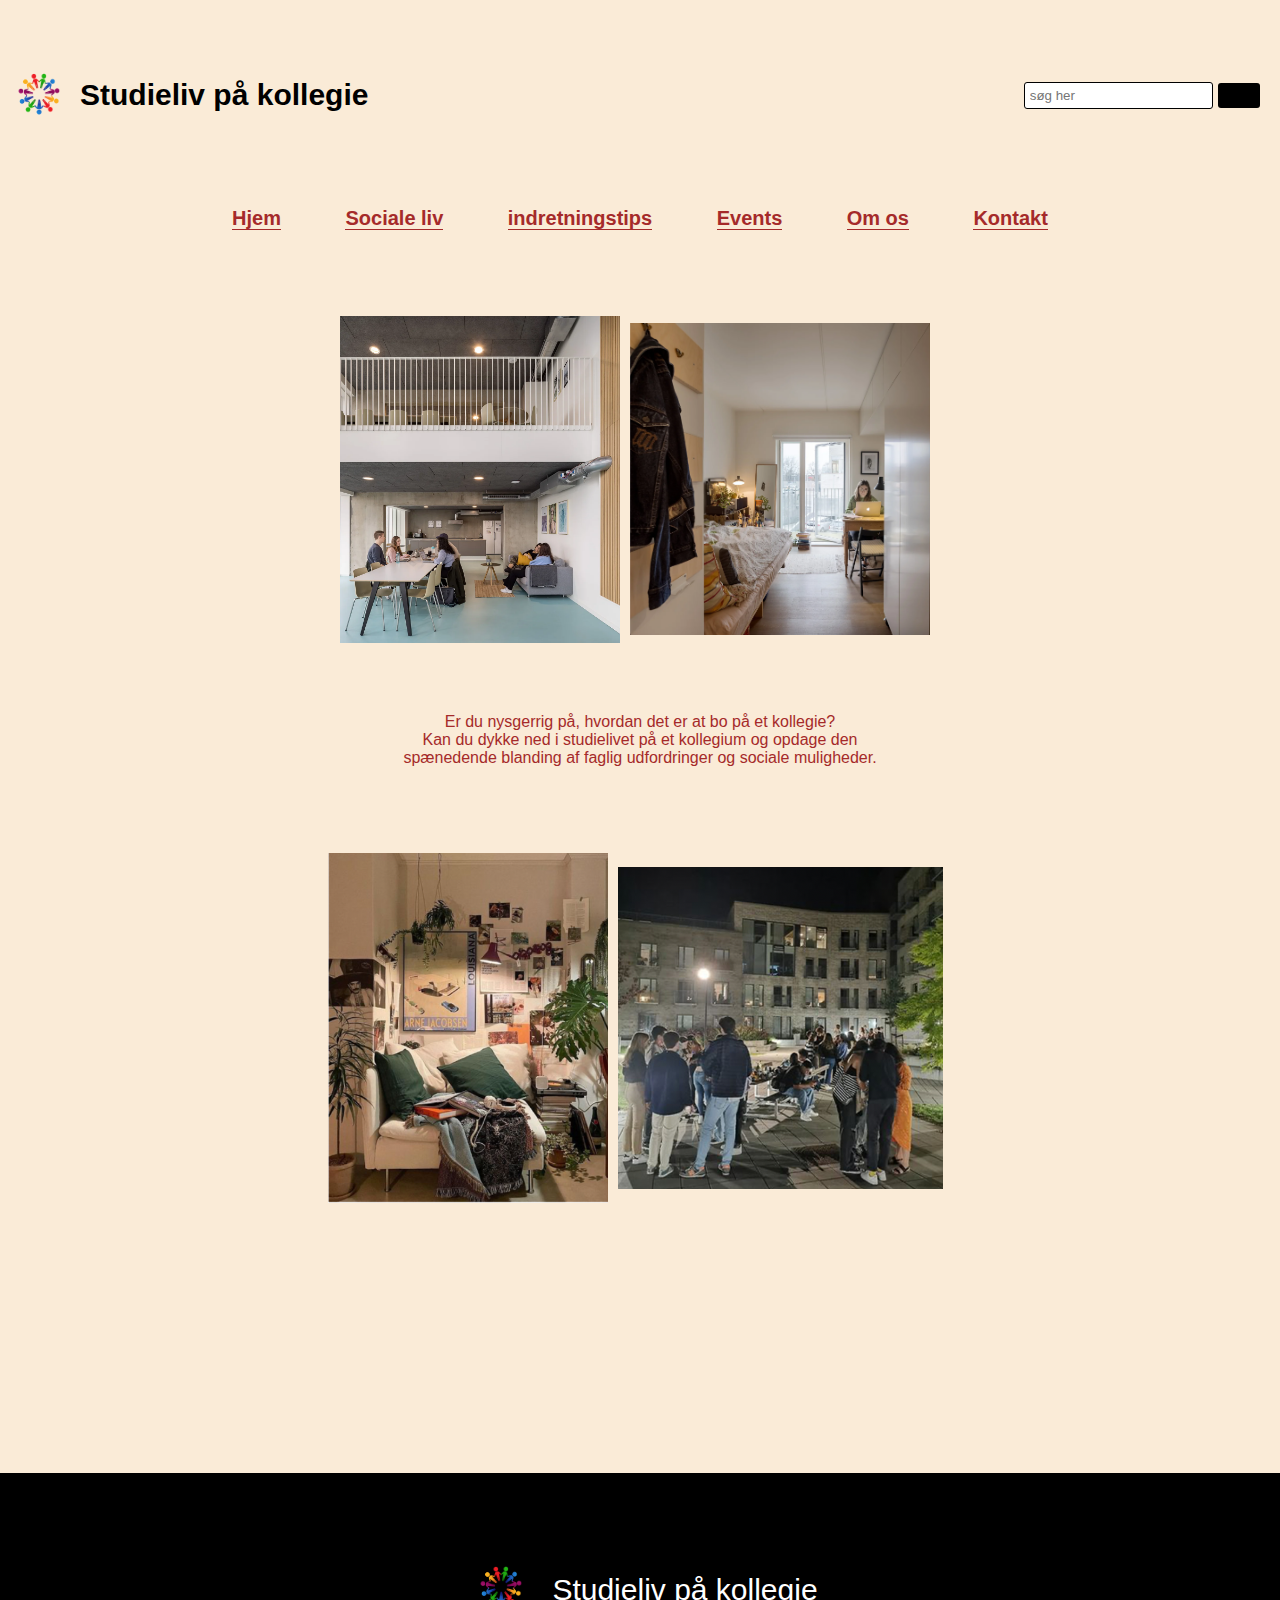
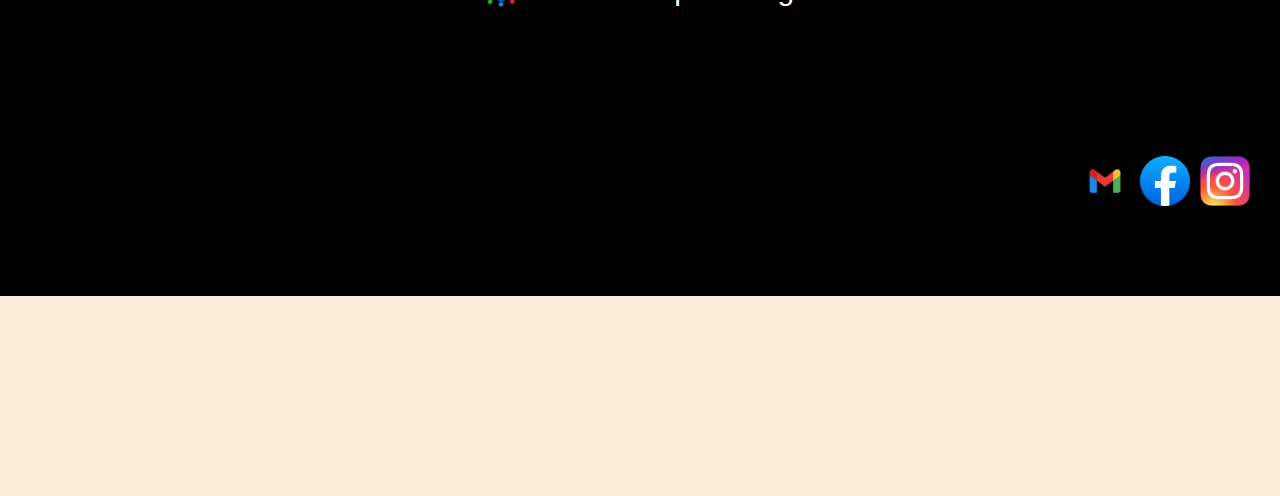
<file: index.html>
<!DOCTYPE html>
<html lang="en"> 
    <head>
        <meta charset="UTF-8">
        <meta name="viewport" content="width=device-width, initial-scale=1.0">

        <meta name="description" content="Denne online SEO snydeark opregner alt for at rangere først..."> 
        <meta name="keywords" content="seo,snydeark"> 

        <title>Min Hjemmeside</title>
        <link rel="stylesheet" href="styles.css">
        
    </head>
   <!--her starter min body-->
<body>
     <header>
        <div class="header-content">  
        <div class="logo"> 
        <img src="logo1.jpg" alt="logo">
        </div>
    <h1 class="centered-heading">Studieliv på kollegie</h1>
        <div class="search-box"> 
            <input type="text" placeholder="søg her">
            <button type="submit">søg</button>
        </div>
</div>
</header>

<main>
   <nav>
    <ul>
        <li><a class="menu-item" href="index.html">Hjem</a></li>
<li><a class="menu-item" href="social-liv.html">Sociale liv</a></li>
<li><a class="menu-item" href="indretningstips.html">indretningstips</a></li>
<li><a class="menu-item" href="index.html">Events</a></li>
<li><a class="menu-item" href="index.html">Om os</a></li>
<li><a class="menu-item" href="index.html">Kontakt</a></li>

               
    </ul>
   </nav>

      <div class="container">    
        <img src="billede1.jpg" alt="beskrivelse af anden billede" style="width: 280px; height: auto;">
        <img src="billede2.jpg" alt="beskrivelse af første billede" style="width: 300px; height: auto;">
    </div>
    <h2> Er du nysgerrig på, hvordan det er at bo på et kollegie? </h2>
<p class="after-h2-text">Kan du dykke ned i studielivet på et kollegium og opdage den <br>
spænedende blanding af faglig udfordringer og sociale muligheder.</p> 
    

    <div class="container"> 
    <img src="hyggekrog.jpg" alt="beskrivelse af tredje billede" style="width: 280px; height: auto;">
    <img src="forsamling.jpg" alt="beskrivelse af fjerde billede" style="width: 325px; height: auto;">
    </div>
</main> 
<!-- her starter min footer-->
<footer class="fotter"> 
    <div class="footer-content"> 
    <div class="logo"> 
        <img src="logo1.jpg" alt="logo">
    </div>
    <p>Studieliv på kollegie</p>
</div>

<div class="social-icons">
    <img src="mail.jpg" alt="Email" class="social-logo">
    <img src="facebook.jpg" alt="Email" class="social-logo">
    <img src="instagram.jpg" alt="Email" class="social-logo">
</div>
</footer>




</body>
</html>
</file>
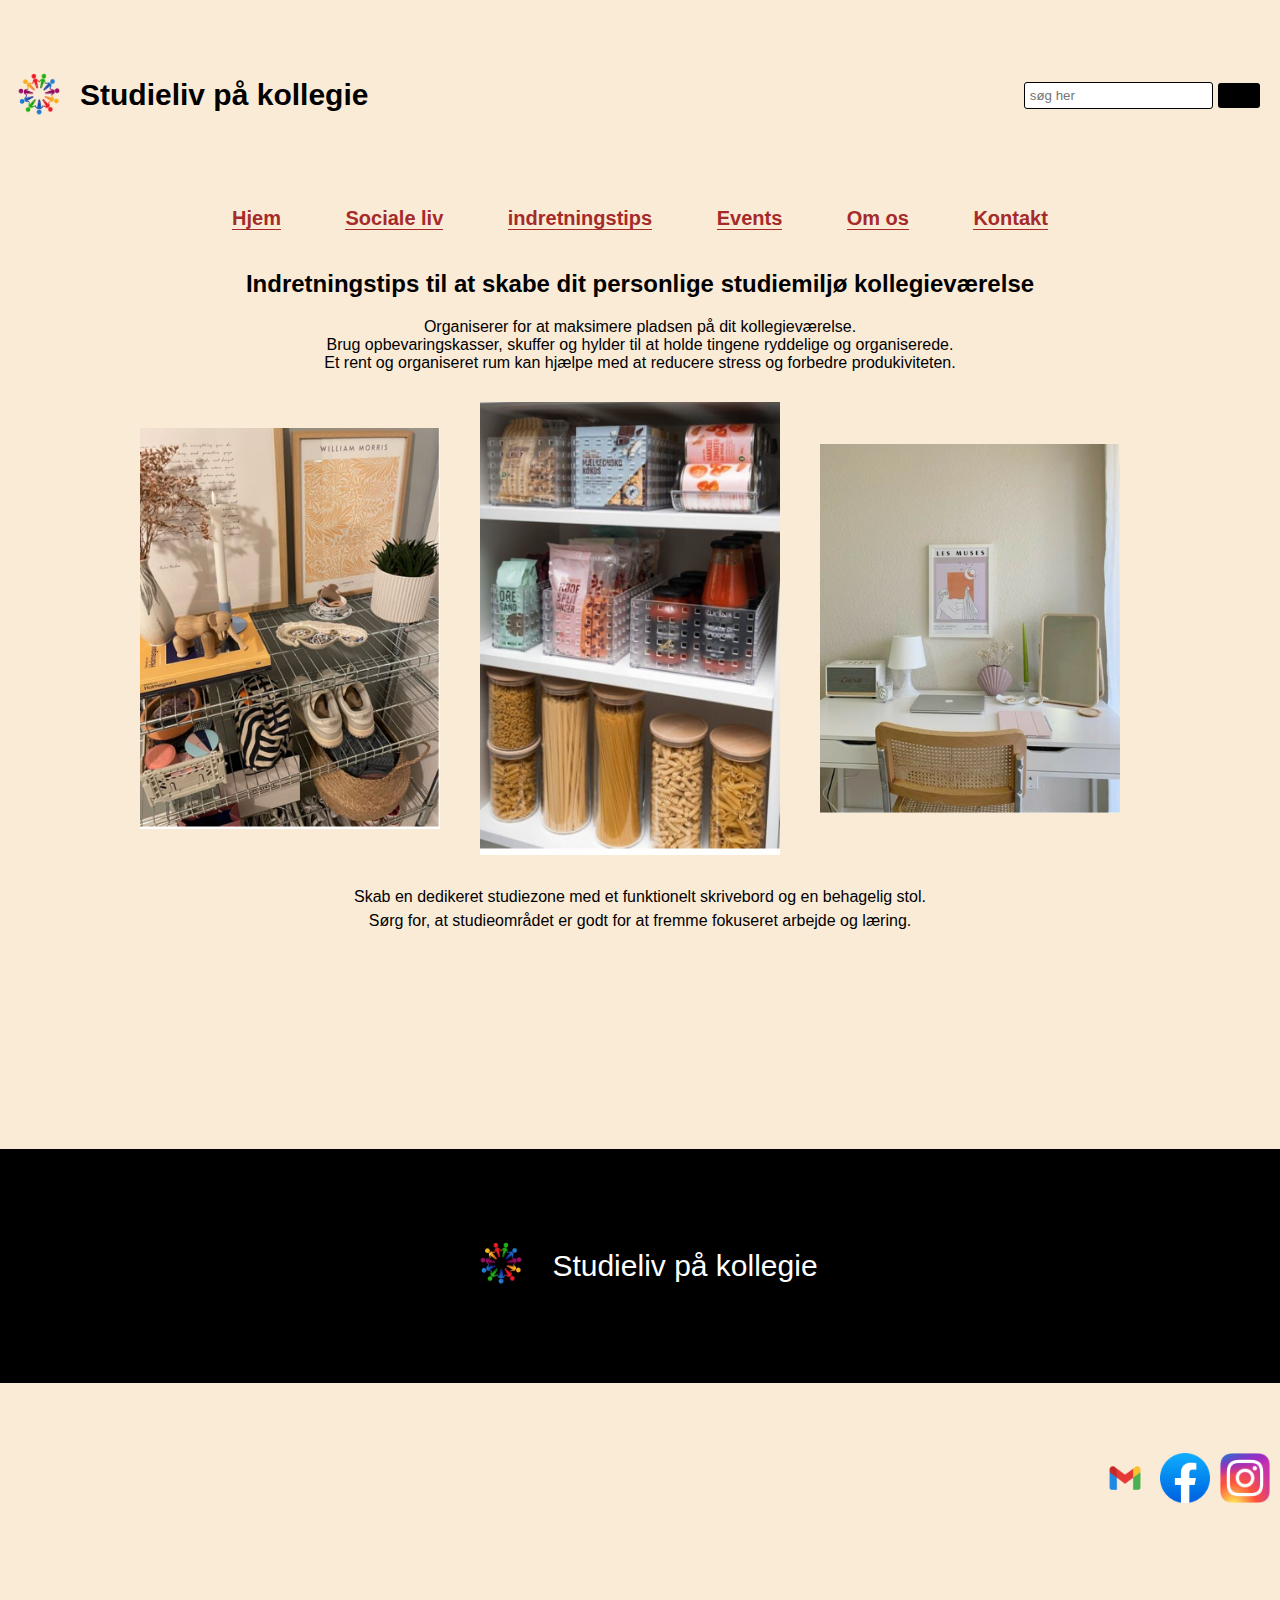
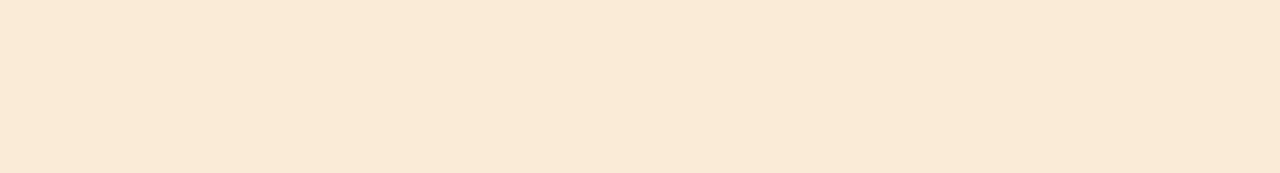
<file: indretningstips.html>
<!DOCTYPE html>
<html lang="en"> 
    <head>
        <meta charset="UTF-8">
        <meta name="viewport" content="width=device-width, initial-scale=1.0">
        <title>Min Hjemmeside</title>
        <link rel="stylesheet" href="styles.css">
        
    </head>
   
<body>
     <header>
        <div class="header-content">  
        <div class="logo"> 
        <img src="logo1.jpg" alt="logo">
        </div>
    <h1 class="centered-heading">Studieliv på kollegie</h1>
        <div class="search-box"> 
            <input type="text" placeholder="søg her">
            <button type="submit">søg</button>
        </div>
</div>
</header>

<main>
   <nav>
    <ul>
        <li><a class="menu-item" href="index.html">Hjem</a></li>
        <li><a class="menu-item" href="social-liv.html">Sociale liv</a></li>
<li><a class="menu-item" href="indretningstips.html">indretningstips</a></li>
<li><a class="menu-item" href="index.html">Events</a></li>
<li><a class="menu-item" href="index.html">Om os</a></li>
<li><a class="menu-item" href="index.html">Kontakt</a></li>
    </ul>
   </nav>

<h1 class="main-heading"> Indretningstips til at skabe dit personlige studiemiljø kollegieværelse </h1>
<p> Organiserer for at maksimere pladsen på dit kollegieværelse.<br>
    Brug opbevaringskasser, skuffer og hylder til at holde tingene ryddelige og organiserede.<br> 
    Et rent og organiseret rum kan hjælpe med at reducere stress og forbedre produkiviteten. </p>

    <div class="image-container"> 
    <img src="skohylde.jpg" alt="beskrivelse af dit billede 1">
    <img src="opbevaring.jpg" alt="beskrivelse af dit billede 2">
    <img src="skrivebord.jpg" alt="beskrivelse af dit billede 3">

     <p> Skab en dedikeret studiezone med et funktionelt skrivebord og en behagelig stol.<br>
         Sørg for, at studieområdet er godt for at fremme fokuseret arbejde og læring. </p>
    </div>
</main>




<footer class="fotter"> 
    <div class="footer-content"> 
    <div class="logo"> 
        <img src="logo1.jpg" alt="logo">
    </div>
    <p>Studieliv på kollegie</p>
</div>
</footer>
<div class="social-icons">
    <img src="mail.jpg" alt="Email" class="social-logo">
    <img src="facebook.jpg" alt="Email" class="social-logo">
    <img src="instagram.jpg" alt="Email" class="social-logo">
</div>
</body>
</html>
</file>
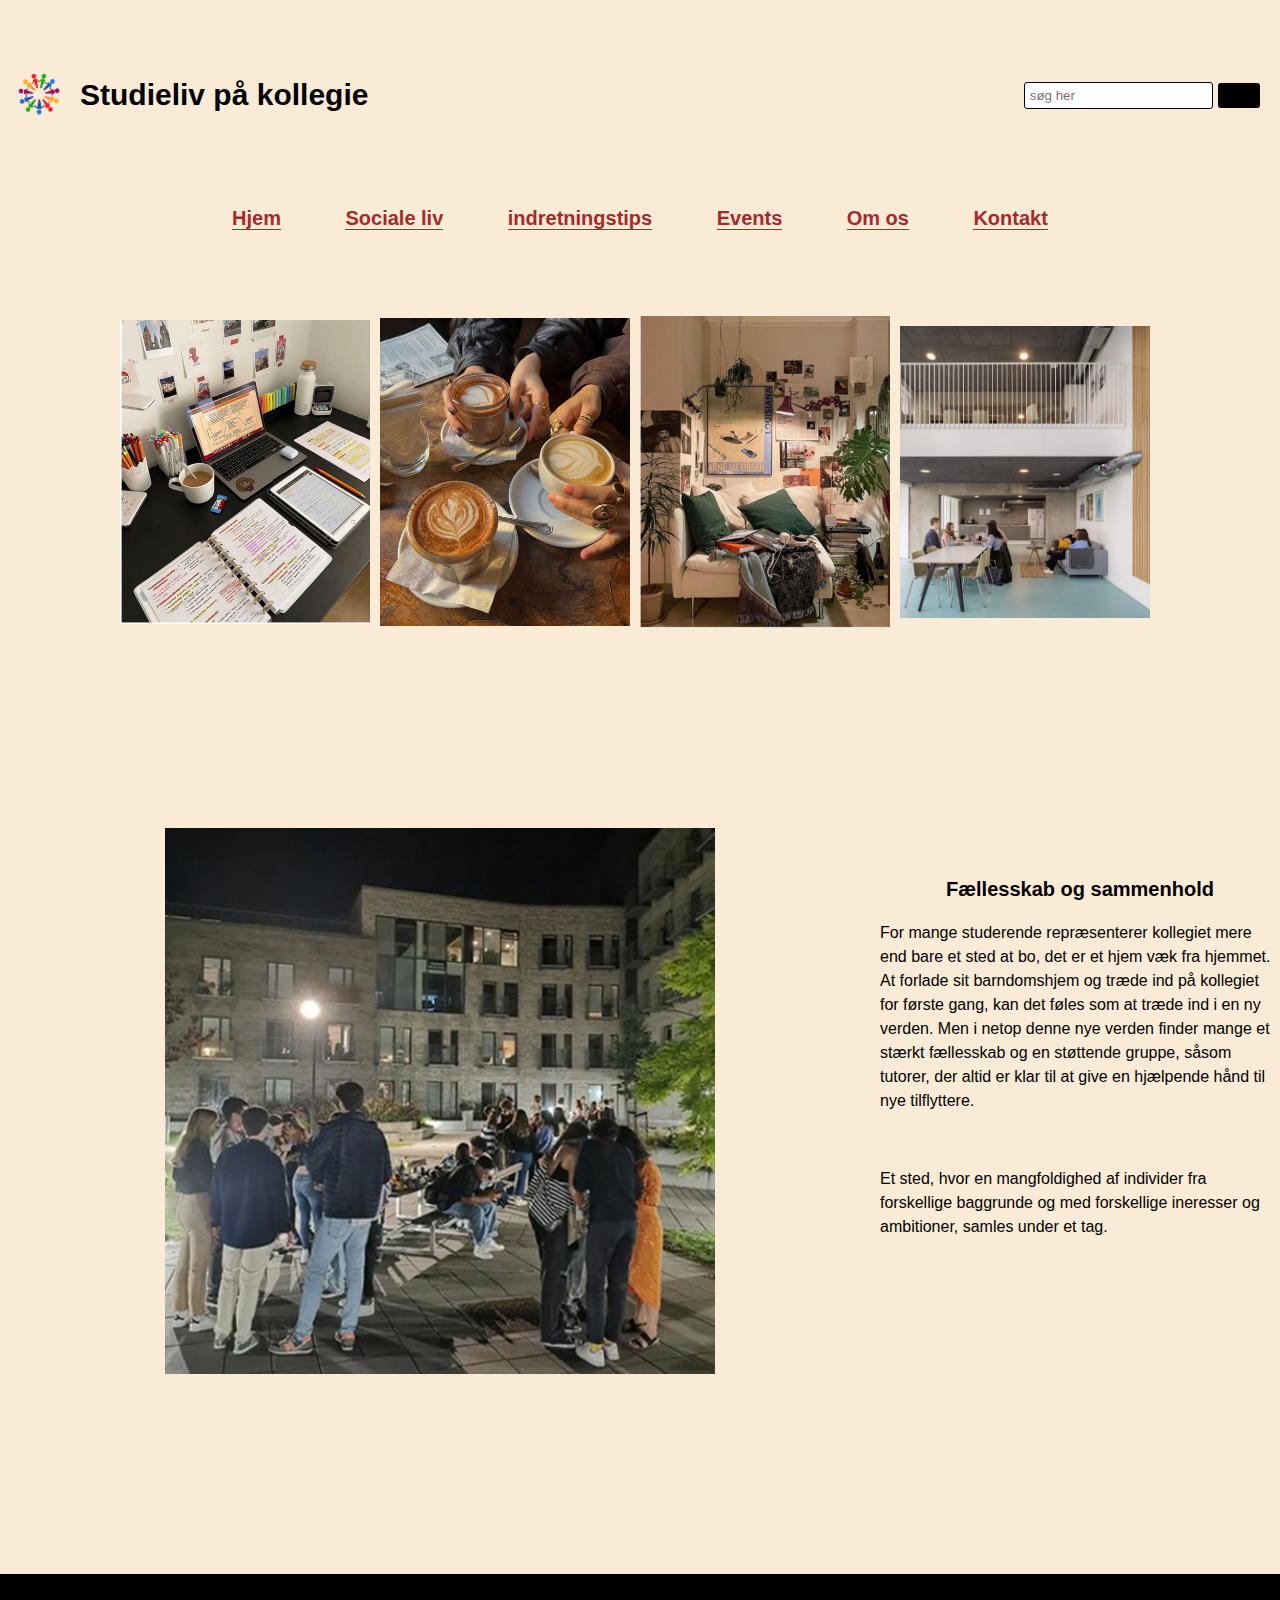
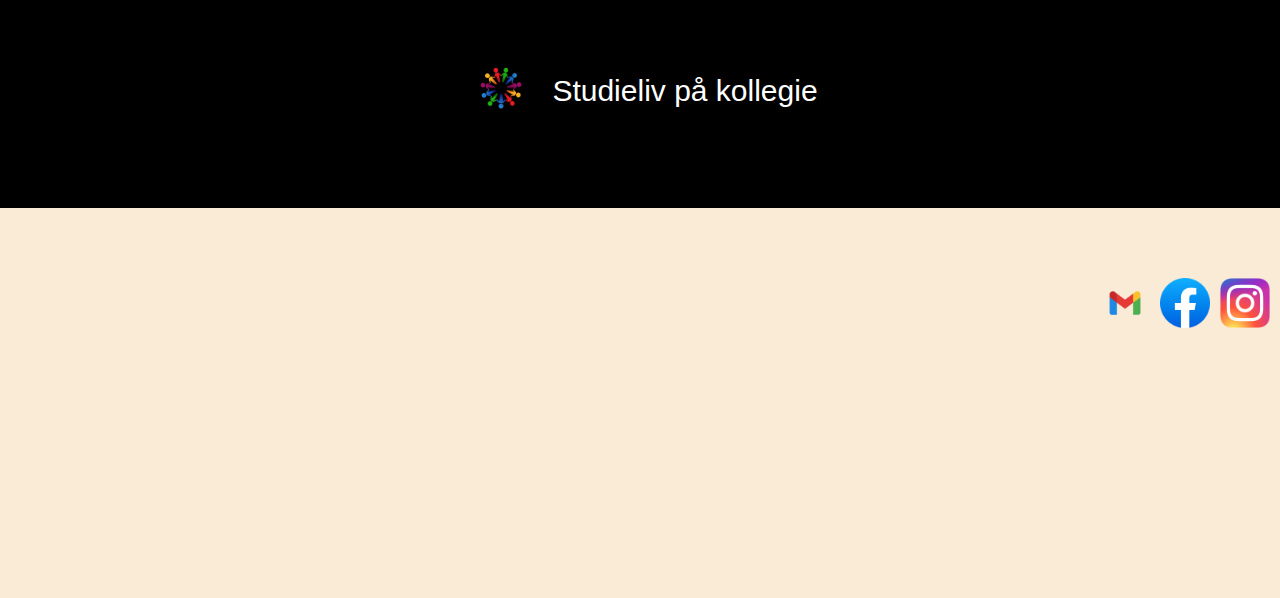
<file: social-liv.html>
<!DOCTYPE html>
<html lang="en">
<head>
    <meta charset="UTF-8">
    <meta name="viewport" content="width=device-width, initial-scale=1.0">
    <title>Sociale Liv</title>
    <link rel="stylesheet" href="styles.css">
</head>

<body>
    <header>
        <div class="header-content">  
        <div class="logo"> 
        <img src="logo1.jpg" alt="logo">
        </div>
    <h1 class="centered-heading">Studieliv på kollegie</h1>
        <div class="search-box"> 
            <input type="text" placeholder="søg her">
            <button type="submit">søg</button>
        </div>
</div>
</header>
<main>
    <nav>
     <ul>
         <li><a class="menu-item" href="index.html">Hjem</a></li>
 <li><a class="menu-item" href="social-liv.html">Sociale liv</a></li>
 <li><a class="menu-item" href="indretningstips.html">indretningstips</a></li>
 <li><a class="menu-item" href="index.html">Events</a></li>
 <li><a class="menu-item" href="index.html">Om os</a></li>
 <li><a class="menu-item" href="index.html">Kontakt</a></li>
           
     </ul>
    </nav>
    <div class="image-gallery">
        <img src="læseopbillede.jpg" alt="beskrivelse af billede 1">
        <img src="caffebillede.jpg" alt="beskrivelse af billede 2">
        <img src="hyggekrog.jpg" alt="beskrivelse af billede 3">
        <img src="billede1.jpg" alt="beskrivelse af billede 4">
        
    </div>
</main>

    <div id="social-liv-content">
        <img src="forsamling.jpg" alt="forsamling billede" class="image">
    <div class="content-wrapper"> 
        <h1> Fællesskab og sammenhold</h1>
        <p class="paragraph">For mange studerende repræsenterer kollegiet mere end bare et sted at bo, det er et hjem væk fra hjemmet. 
            At forlade sit barndomshjem og træde ind på kollegiet for første gang, kan det føles som at træde ind i en ny verden.
            Men i netop denne nye verden finder mange et stærkt fællesskab og en støttende gruppe,
            såsom tutorer, der altid er klar til at give en hjælpende hånd til nye tilflyttere.</p>
            <br>
            <p class="new-text">  Et sted, hvor en mangfoldighed af individer fra forskellige baggrunde 
                og med forskellige ineresser og ambitioner, samles under et tag. </p>
        </div>
        
    </div>

<footer class="fotter"> 
    <div class="footer-content"> 
    <div class="logo"> 
        <img src="logo1.jpg" alt="logo">
    </div>
    <p>Studieliv på kollegie</p>
</div>
</footer>
<div class="social-icons">
    <img src="mail.jpg" alt="Email" class="social-logo">
    <img src="facebook.jpg" alt="Email" class="social-logo">
    <img src="instagram.jpg" alt="Email" class="social-logo">
</div>
</footer>
                    
         
    <script src="script.js"></script>
</body>
</html>
</file>
<file: styles.css>
/* Her har jeg nulstarteret min slide */ 
 body{
    font-family: Arial, sans-serif;
    background-color:antiquewhite;
    margin: 0; 
    padding: 0; 

}
.container { 
    display: flex; 
    flex-direction: row;
    align-items: center;
    justify-content: center;
} 

.centered-heading { 
    text-align: center;
    color: black;
    margin: 0;
    font-size: 30px;
}
.header-content{
    display: flex;
    flex-direction: row;
    align-items: center;
    justify-content: center;
    margin: auto;
    
    
}
.logo {
    margin-left: 10px;
}
.logo img{
    max-width: 60px;
    height: auto;
    margin-right: 10px;
}


.search-box {
    margin-left: auto;
    margin-right: 20px;
    display: flex;
    align-items: center;
}
.search-box input[type="text"]{
    padding: 5px;
    border:1px solid black;
    border-radius: 3px;
}
.search-box button{
    padding: 5px 10px;
    background-color: black;
    color: #000;
    border:none;
    border-radius: 3px;
    cursor: pointer;
    margin-left: 5px;
}
 img { 
    max-width: 100%;
    height: auto;
    margin-right: 10px;
    margin-bottom: 70px;
    margin-top: 70px;
} 
main{
    margin-bottom: 200px;
}
footer{
    text-align: center;
    margin-top: 200px;
    font-size: 30px;
}
footer{
    text-align: center;
    font-size: 30px;
    background-color: #000;
    padding: 20px;
    
    
    
}
.footer-content{
    display: flex;
    align-items: center;
    justify-content: center;
}
.footer-content .logo{
    margin-right: 10px;
}
.footer-content p {
    margin: 0;
    color: white;
    font-size: 30px;
}
.social-icons {
    display: flex;
    align-items: center;
    justify-content: flex-end;
}
.social-logo {
    width: 50px;
    height: auto;
    margin-right: 10px;
    
}

nav {
    text-align: center;
}
nav ul {
    list-style-type: none;
    padding: 0;
}
nav ul li {
    display: inline;
    margin-right: 60px;
}
nav ul li:last-child{
    margin-right: 0;
}
nav ul li a {
    text-decoration: none;
    color:brown;
    font-size: 20px;
    font-weight: bold;
    border-bottom: 1px solid brown;
}
nav ul li a:hover{
    text-decoration: underline;
    color: brown;
}
body{ 
    padding-bottom: 200px;
}
h1 {
    color:black;
    

    
}
p{
    color:black;
    text-align: center;
    font-size: 16px;
    margin-top: 20px;
   
}
h2{
    text-align: center;
    margin-top: 0px;
    font-size: 16px;
    color:brown;
    font-weight: lighter;
    margin-bottom: 0;
    
}
.after-h2-text {
    text-align: center;
    margin-top: 0px;
    color:brown;
    font-family: arial, sans-serif;
    
}
    
#social-liv-content h1 {
    color: black;
    text-align: center;
    font-size: 20px;
    margin-top: 50px;
}

#social-liv-content p {
    color: black;
    text-align: left;
    font-size: 16px;
    margin-top: 20px;
}
#social-liv-content img {
    display: block;
    margin: 0 auto;
    max-width: 100%;
    height: auto;
    
}
#social-liv-content {
    display: flex;
    align-items: flex-start;
    justify-content: center;
    text-align: center;
}
.content-wrapper{
    max-width: 400px;
    margin-bottom: 20px;
}
.image {
    max-width: 50%;
    max-height: auto;
    align-self: flex-start;
    
    margin-bottom: 20px;
    
}
.new-text {
    margin-top: 5px;
    text-align: right;
    font-family: Arial, sans-serif;
    
    line-height: 1.5; 
}

.paragraph {
    line-height: 1.5; 
}

.image-gallery {
    display: flex;
    flex-wrap: wrap;
    justify-content: center;
    align-items: center;
   
}
.image-gallery img {
    width: 250px;
    height: auto;
    margin-bottom: 0px;
    margin-right: 10px;
}
.image-container {
    display: flex;
    flex-wrap: wrap;
    justify-content: center;
    align-items: center;
    text-align: center;
    margin-top: 30px;
    position:relative;
}
.image-container img {
    max-width: 300px;
    height: auto;
    margin: 0 10px; 
    margin-right: 30px;
}
.image-container p {
    width: 100%;
    left: 0;
    font-size: 16px;
    line-height: 1.5;
    text-align: center;
    margin-top: 30px;
}
.main-heading{
    font-size: 24px;
    color: black;
    margin-bottom: 20px;
    text-align:center;
    margin-top: 40px;
}
</file>
